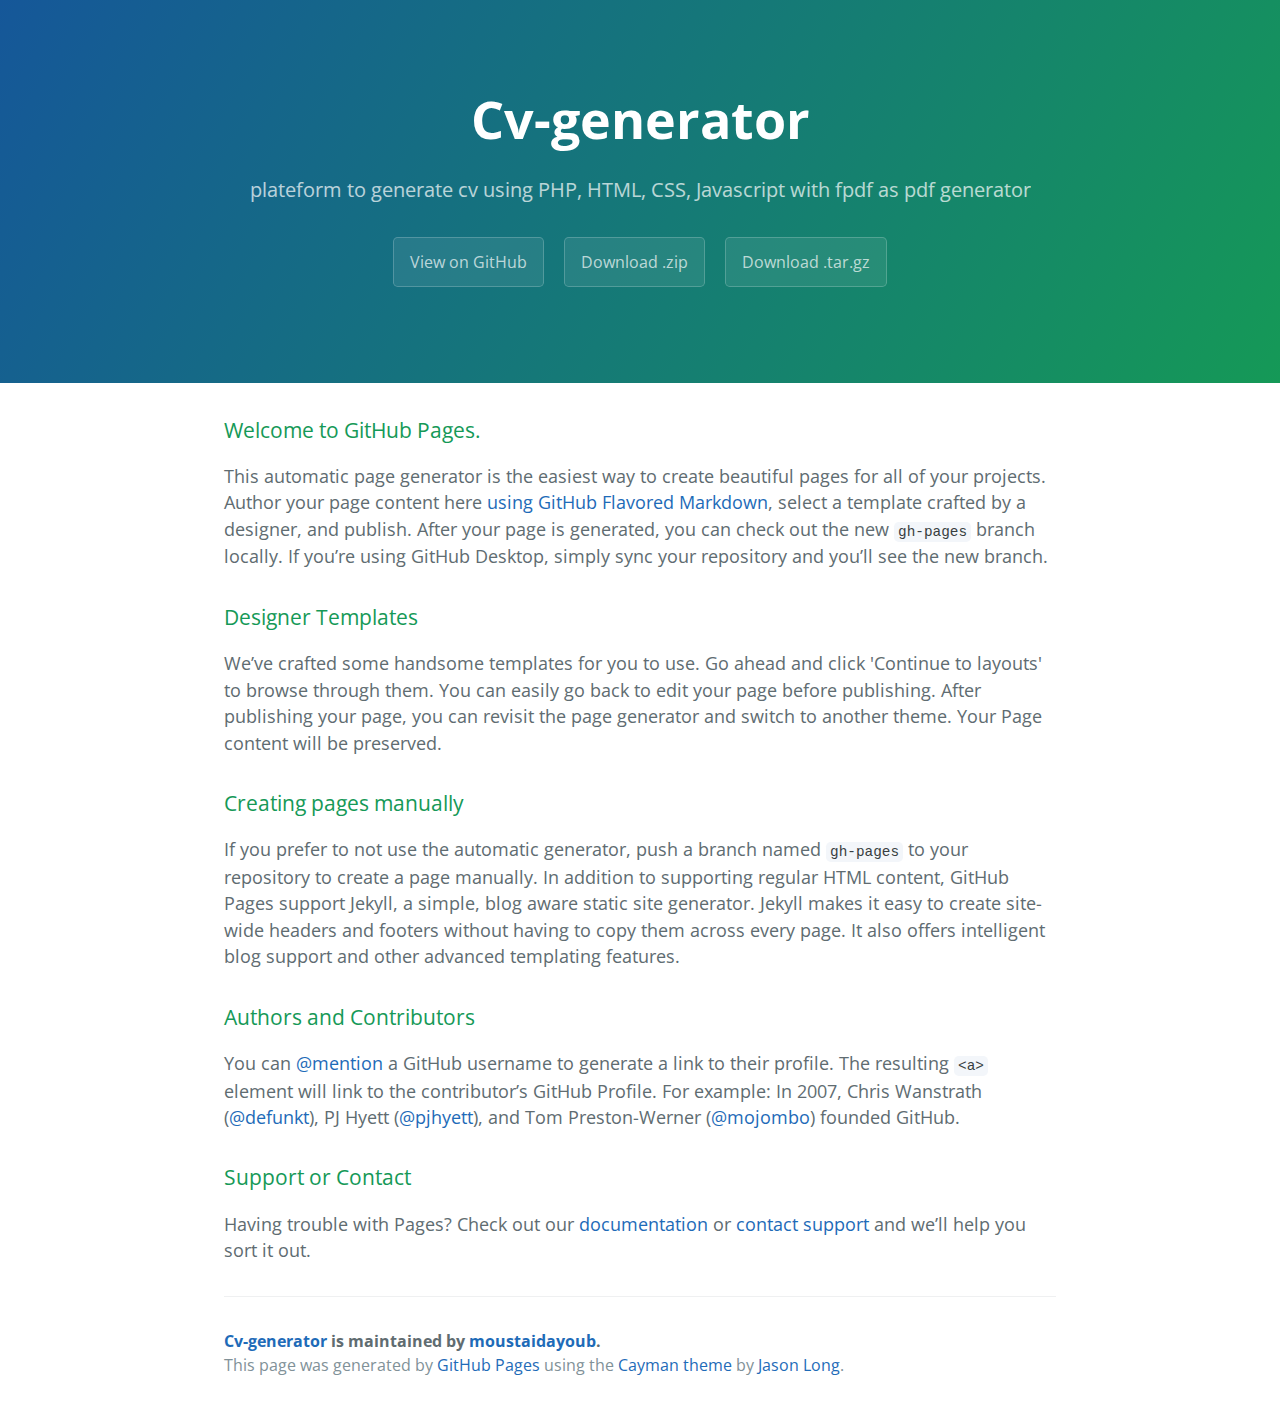
<file: index.html>
<!DOCTYPE html>
<html lang="en-us">
  <head>
    <meta charset="UTF-8">
    <title>Cv-generator by moustaidayoub</title>
    <meta name="viewport" content="width=device-width, initial-scale=1">
    <link rel="stylesheet" type="text/css" href="stylesheets/normalize.css" media="screen">
    <link href='https://fonts.googleapis.com/css?family=Open+Sans:400,700' rel='stylesheet' type='text/css'>
    <link rel="stylesheet" type="text/css" href="stylesheets/stylesheet.css" media="screen">
    <link rel="stylesheet" type="text/css" href="stylesheets/github-light.css" media="screen">
  </head>
  <body>
    <section class="page-header">
      <h1 class="project-name">Cv-generator</h1>
      <h2 class="project-tagline">plateform to generate cv using PHP, HTML, CSS, Javascript with fpdf as pdf generator</h2>
      <a href="https://github.com/moustaidayoub/cv-generator" class="btn">View on GitHub</a>
      <a href="https://github.com/moustaidayoub/cv-generator/zipball/master" class="btn">Download .zip</a>
      <a href="https://github.com/moustaidayoub/cv-generator/tarball/master" class="btn">Download .tar.gz</a>
    </section>

    <section class="main-content">
      <h3>
<a id="welcome-to-github-pages" class="anchor" href="#welcome-to-github-pages" aria-hidden="true"><span aria-hidden="true" class="octicon octicon-link"></span></a>Welcome to GitHub Pages.</h3>

<p>This automatic page generator is the easiest way to create beautiful pages for all of your projects. Author your page content here <a href="https://guides.github.com/features/mastering-markdown/">using GitHub Flavored Markdown</a>, select a template crafted by a designer, and publish. After your page is generated, you can check out the new <code>gh-pages</code> branch locally. If you’re using GitHub Desktop, simply sync your repository and you’ll see the new branch.</p>

<h3>
<a id="designer-templates" class="anchor" href="#designer-templates" aria-hidden="true"><span aria-hidden="true" class="octicon octicon-link"></span></a>Designer Templates</h3>

<p>We’ve crafted some handsome templates for you to use. Go ahead and click 'Continue to layouts' to browse through them. You can easily go back to edit your page before publishing. After publishing your page, you can revisit the page generator and switch to another theme. Your Page content will be preserved.</p>

<h3>
<a id="creating-pages-manually" class="anchor" href="#creating-pages-manually" aria-hidden="true"><span aria-hidden="true" class="octicon octicon-link"></span></a>Creating pages manually</h3>

<p>If you prefer to not use the automatic generator, push a branch named <code>gh-pages</code> to your repository to create a page manually. In addition to supporting regular HTML content, GitHub Pages support Jekyll, a simple, blog aware static site generator. Jekyll makes it easy to create site-wide headers and footers without having to copy them across every page. It also offers intelligent blog support and other advanced templating features.</p>

<h3>
<a id="authors-and-contributors" class="anchor" href="#authors-and-contributors" aria-hidden="true"><span aria-hidden="true" class="octicon octicon-link"></span></a>Authors and Contributors</h3>

<p>You can <a href="https://help.github.com/articles/basic-writing-and-formatting-syntax/#mentioning-users-and-teams" class="user-mention">@mention</a> a GitHub username to generate a link to their profile. The resulting <code>&lt;a&gt;</code> element will link to the contributor’s GitHub Profile. For example: In 2007, Chris Wanstrath (<a href="https://github.com/defunkt" class="user-mention">@defunkt</a>), PJ Hyett (<a href="https://github.com/pjhyett" class="user-mention">@pjhyett</a>), and Tom Preston-Werner (<a href="https://github.com/mojombo" class="user-mention">@mojombo</a>) founded GitHub.</p>

<h3>
<a id="support-or-contact" class="anchor" href="#support-or-contact" aria-hidden="true"><span aria-hidden="true" class="octicon octicon-link"></span></a>Support or Contact</h3>

<p>Having trouble with Pages? Check out our <a href="https://help.github.com/pages">documentation</a> or <a href="https://github.com/contact">contact support</a> and we’ll help you sort it out.</p>

      <footer class="site-footer">
        <span class="site-footer-owner"><a href="https://github.com/moustaidayoub/cv-generator">Cv-generator</a> is maintained by <a href="https://github.com/moustaidayoub">moustaidayoub</a>.</span>

        <span class="site-footer-credits">This page was generated by <a href="https://pages.github.com">GitHub Pages</a> using the <a href="https://github.com/jasonlong/cayman-theme">Cayman theme</a> by <a href="https://twitter.com/jasonlong">Jason Long</a>.</span>
      </footer>

    </section>

  
  </body>
</html>
</file>
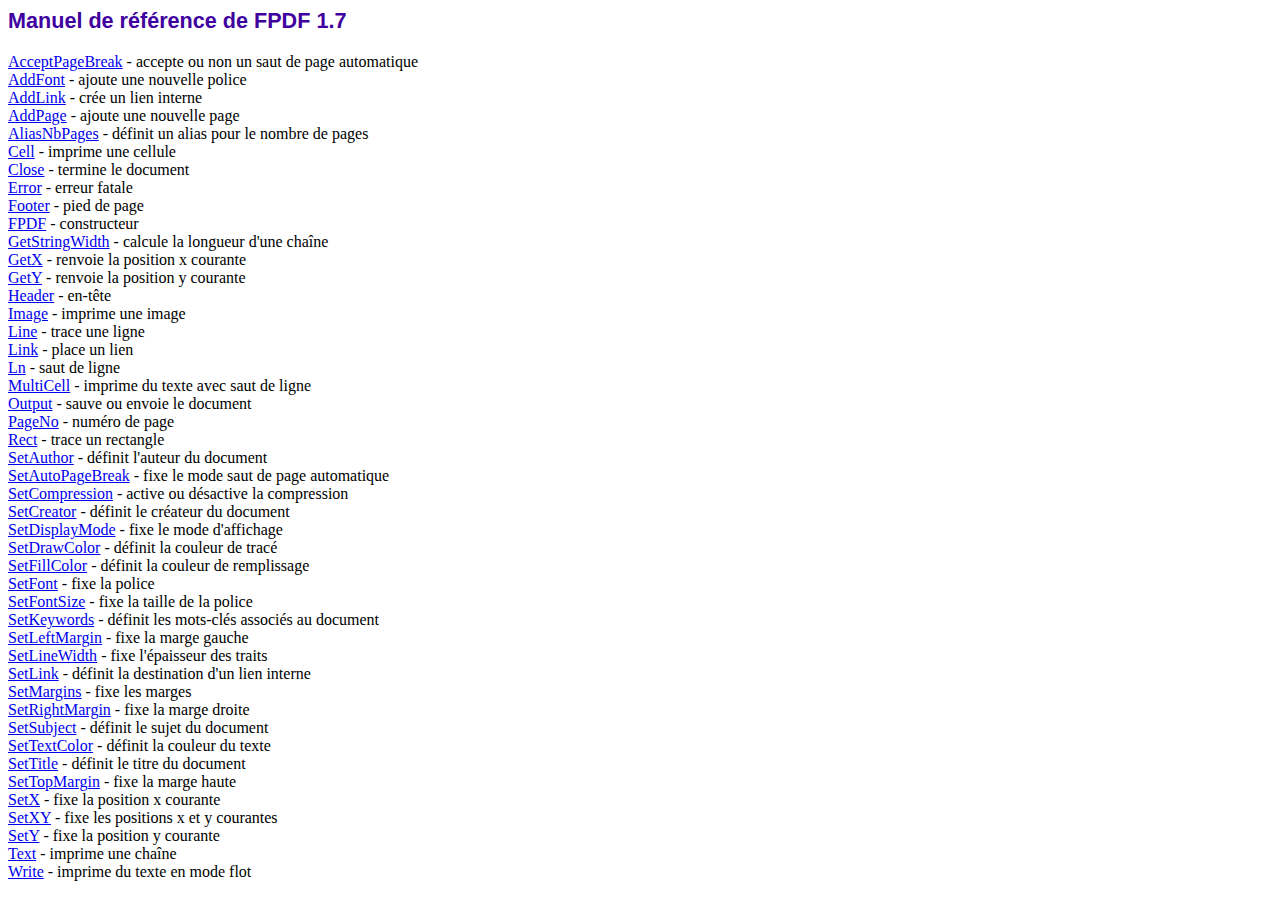
<file: doc/index.htm>
<!DOCTYPE html PUBLIC "-//W3C//DTD HTML 4.01 Transitional//EN">
<html>
<head>
<meta http-equiv="Content-Type" content="text/html; charset=ISO-8859-1">
<title>Manuel de r�f�rence de FPDF 1.7</title>
<link type="text/css" rel="stylesheet" href="../fpdf.css">
</head>
<body>
<h1>Manuel de r�f�rence de FPDF 1.7</h1>
<a href="acceptpagebreak.htm">AcceptPageBreak</a> - accepte ou non un saut de page automatique<br>
<a href="addfont.htm">AddFont</a> - ajoute une nouvelle police<br>
<a href="addlink.htm">AddLink</a> - cr�e un lien interne<br>
<a href="addpage.htm">AddPage</a> - ajoute une nouvelle page<br>
<a href="aliasnbpages.htm">AliasNbPages</a> - d�finit un alias pour le nombre de pages<br>
<a href="cell.htm">Cell</a> - imprime une cellule<br>
<a href="close.htm">Close</a> - termine le document<br>
<a href="error.htm">Error</a> - erreur fatale<br>
<a href="footer.htm">Footer</a> - pied de page<br>
<a href="fpdf.htm">FPDF</a> - constructeur<br>
<a href="getstringwidth.htm">GetStringWidth</a> - calcule la longueur d'une cha�ne<br>
<a href="getx.htm">GetX</a> - renvoie la position x courante<br>
<a href="gety.htm">GetY</a> - renvoie la position y courante<br>
<a href="header.htm">Header</a> - en-t�te<br>
<a href="image.htm">Image</a> - imprime une image<br>
<a href="line.htm">Line</a> - trace une ligne<br>
<a href="link.htm">Link</a> - place un lien<br>
<a href="ln.htm">Ln</a> - saut de ligne<br>
<a href="multicell.htm">MultiCell</a> - imprime du texte avec saut de ligne<br>
<a href="output.htm">Output</a> - sauve ou envoie le document<br>
<a href="pageno.htm">PageNo</a> - num�ro de page<br>
<a href="rect.htm">Rect</a> - trace un rectangle<br>
<a href="setauthor.htm">SetAuthor</a> - d�finit l'auteur du document<br>
<a href="setautopagebreak.htm">SetAutoPageBreak</a> - fixe le mode saut de page automatique<br>
<a href="setcompression.htm">SetCompression</a> - active ou d�sactive la compression<br>
<a href="setcreator.htm">SetCreator</a> - d�finit le cr�ateur du document<br>
<a href="setdisplaymode.htm">SetDisplayMode</a> - fixe le mode d'affichage<br>
<a href="setdrawcolor.htm">SetDrawColor</a> - d�finit la couleur de trac�<br>
<a href="setfillcolor.htm">SetFillColor</a> - d�finit la couleur de remplissage<br>
<a href="setfont.htm">SetFont</a> - fixe la police<br>
<a href="setfontsize.htm">SetFontSize</a> - fixe la taille de la police<br>
<a href="setkeywords.htm">SetKeywords</a> - d�finit les mots-cl�s associ�s au document<br>
<a href="setleftmargin.htm">SetLeftMargin</a> - fixe la marge gauche<br>
<a href="setlinewidth.htm">SetLineWidth</a> - fixe l'�paisseur des traits<br>
<a href="setlink.htm">SetLink</a> - d�finit la destination d'un lien interne<br>
<a href="setmargins.htm">SetMargins</a> - fixe les marges<br>
<a href="setrightmargin.htm">SetRightMargin</a> - fixe la marge droite<br>
<a href="setsubject.htm">SetSubject</a> - d�finit le sujet du document<br>
<a href="settextcolor.htm">SetTextColor</a> - d�finit la couleur du texte<br>
<a href="settitle.htm">SetTitle</a> - d�finit le titre du document<br>
<a href="settopmargin.htm">SetTopMargin</a> - fixe la marge haute<br>
<a href="setx.htm">SetX</a> - fixe la position x courante<br>
<a href="setxy.htm">SetXY</a> - fixe les positions x et y courantes<br>
<a href="sety.htm">SetY</a> - fixe la position y courante<br>
<a href="text.htm">Text</a> - imprime une cha�ne<br>
<a href="write.htm">Write</a> - imprime du texte en mode flot<br>
</body>
</html>
</file>
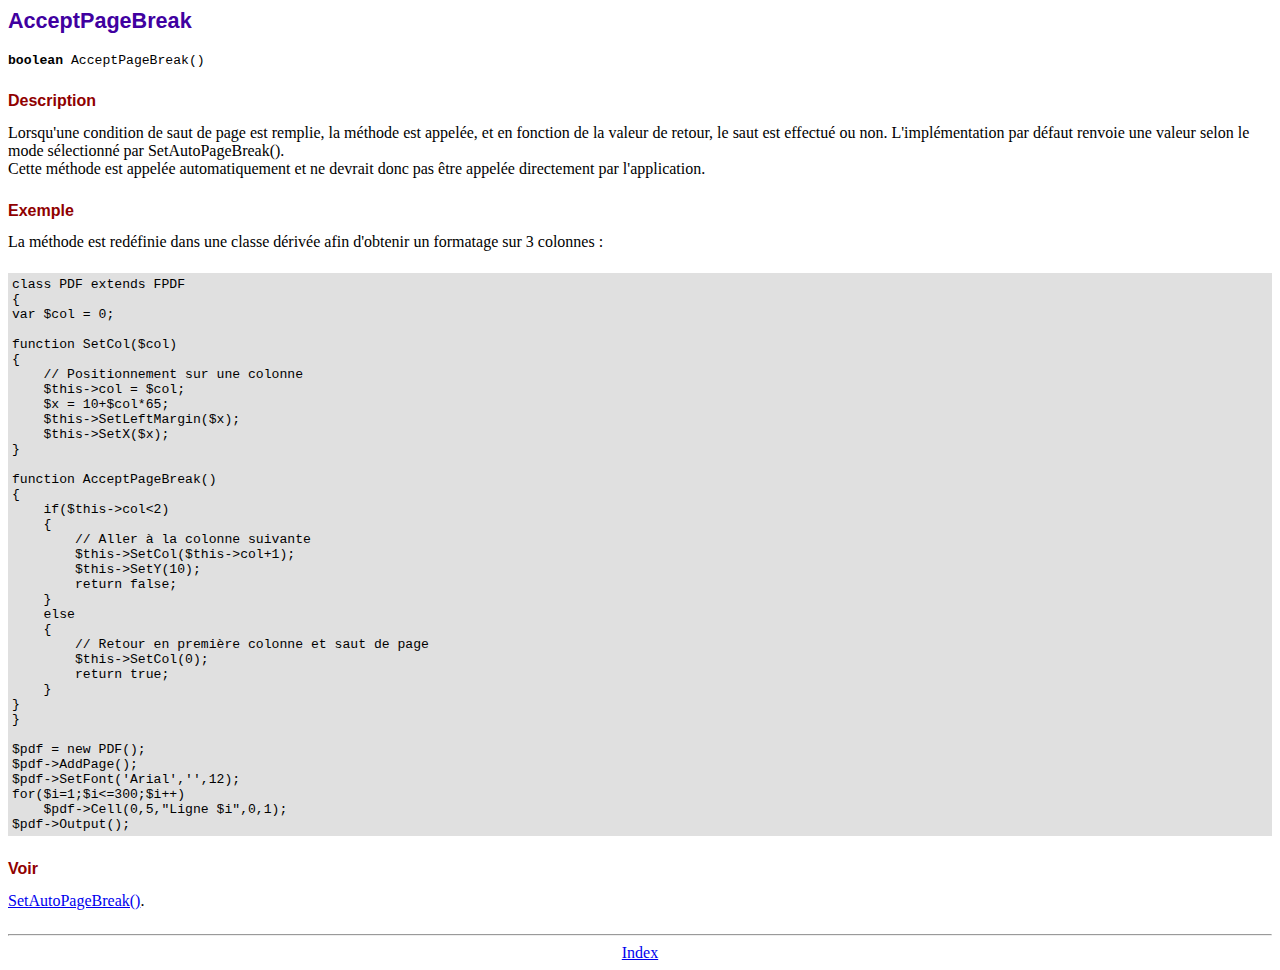
<file: doc/acceptpagebreak.htm>
<!DOCTYPE html PUBLIC "-//W3C//DTD HTML 4.01 Transitional//EN">
<html>
<head>
<meta http-equiv="Content-Type" content="text/html; charset=ISO-8859-1">
<title>AcceptPageBreak</title>
<link type="text/css" rel="stylesheet" href="../fpdf.css">
</head>
<body>
<h1>AcceptPageBreak</h1>
<code><b>boolean</b> AcceptPageBreak()</code>
<h2>Description</h2>
Lorsqu'une condition de saut de page est remplie, la m�thode est appel�e, et en fonction de la
valeur de retour, le saut est effectu� ou non. L'impl�mentation par d�faut renvoie une valeur
selon le mode s�lectionn� par SetAutoPageBreak().
<br>
Cette m�thode est appel�e automatiquement et ne devrait donc pas �tre appel�e directement par
l'application.
<h2>Exemple</h2>
La m�thode est red�finie dans une classe d�riv�e afin d'obtenir un formatage sur 3 colonnes :
<div class="doc-source">
<pre><code>class PDF extends FPDF
{
var $col = 0;

function SetCol($col)
{
    // Positionnement sur une colonne
    $this-&gt;col = $col;
    $x = 10+$col*65;
    $this-&gt;SetLeftMargin($x);
    $this-&gt;SetX($x);
}

function AcceptPageBreak()
{
    if($this-&gt;col&lt;2)
    {
        // Aller � la colonne suivante
        $this-&gt;SetCol($this-&gt;col+1);
        $this-&gt;SetY(10);
        return false;
    }
    else
    {
        // Retour en premi�re colonne et saut de page
        $this-&gt;SetCol(0);
        return true;
    }
}
}

$pdf = new PDF();
$pdf-&gt;AddPage();
$pdf-&gt;SetFont('Arial','',12);
for($i=1;$i&lt;=300;$i++)
    $pdf-&gt;Cell(0,5,&quot;Ligne $i&quot;,0,1);
$pdf-&gt;Output();</code></pre>
</div>
<h2>Voir</h2>
<a href="setautopagebreak.htm">SetAutoPageBreak()</a>.
<hr style="margin-top:1.5em">
<div style="text-align:center"><a href="index.htm">Index</a></div>
</body>
</html>
</file>
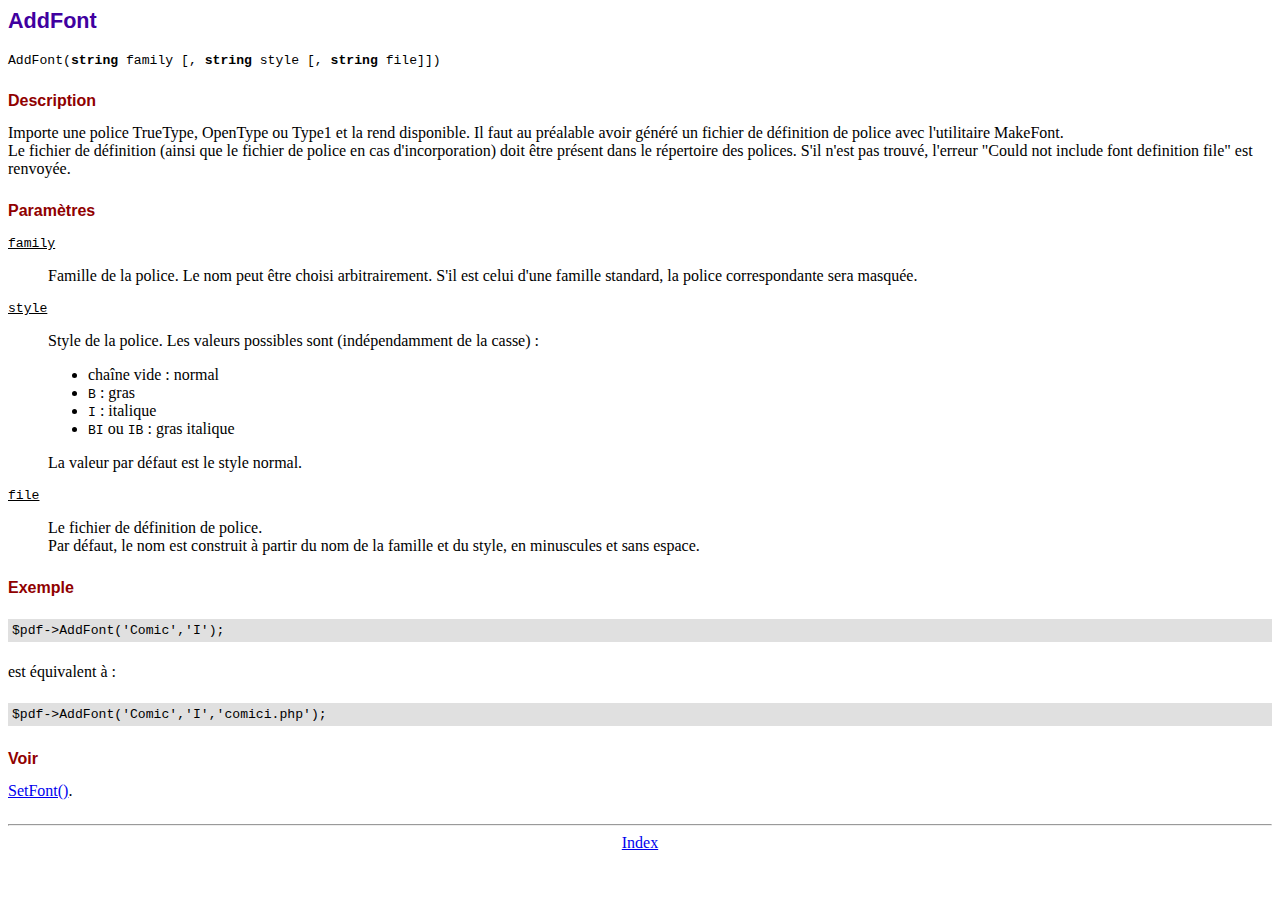
<file: doc/addfont.htm>
<!DOCTYPE html PUBLIC "-//W3C//DTD HTML 4.01 Transitional//EN">
<html>
<head>
<meta http-equiv="Content-Type" content="text/html; charset=ISO-8859-1">
<title>AddFont</title>
<link type="text/css" rel="stylesheet" href="../fpdf.css">
</head>
<body>
<h1>AddFont</h1>
<code>AddFont(<b>string</b> family [, <b>string</b> style [, <b>string</b> file]])</code>
<h2>Description</h2>
Importe une police TrueType, OpenType ou Type1 et la rend disponible. Il faut au pr�alable avoir g�n�r�
un fichier de d�finition de police avec l'utilitaire MakeFont.
<br>
Le fichier de d�finition (ainsi que le fichier de police en cas d'incorporation) doit �tre pr�sent
dans le r�pertoire des polices. S'il n'est pas trouv�, l'erreur "Could not include font definition file"
est renvoy�e.
<h2>Param�tres</h2>
<dl class="param">
<dt><code>family</code></dt>
<dd>
Famille de la police. Le nom peut �tre choisi arbitrairement. S'il est celui d'une famille
standard, la police correspondante sera masqu�e.
</dd>
<dt><code>style</code></dt>
<dd>
Style de la police. Les valeurs possibles sont (ind�pendamment de la casse) :
<ul>
<li>cha�ne vide : normal</li>
<li><code>B</code> : gras</li>
<li><code>I</code> : italique</li>
<li><code>BI</code> ou <code>IB</code> : gras italique</li>
</ul>
La valeur par d�faut est le style normal.
</dd>
<dt><code>file</code></dt>
<dd>
Le fichier de d�finition de police.
<br>
Par d�faut, le nom est construit � partir du nom de la famille et du style, en minuscules et
sans espace.
</dd>
</dl>
<h2>Exemple</h2>
<div class="doc-source">
<pre><code>$pdf-&gt;AddFont('Comic','I');</code></pre>
</div>
est �quivalent � :
<div class="doc-source">
<pre><code>$pdf-&gt;AddFont('Comic','I','comici.php');</code></pre>
</div>
<h2>Voir</h2>
<a href="setfont.htm">SetFont()</a>.
<hr style="margin-top:1.5em">
<div style="text-align:center"><a href="index.htm">Index</a></div>
</body>
</html>
</file>
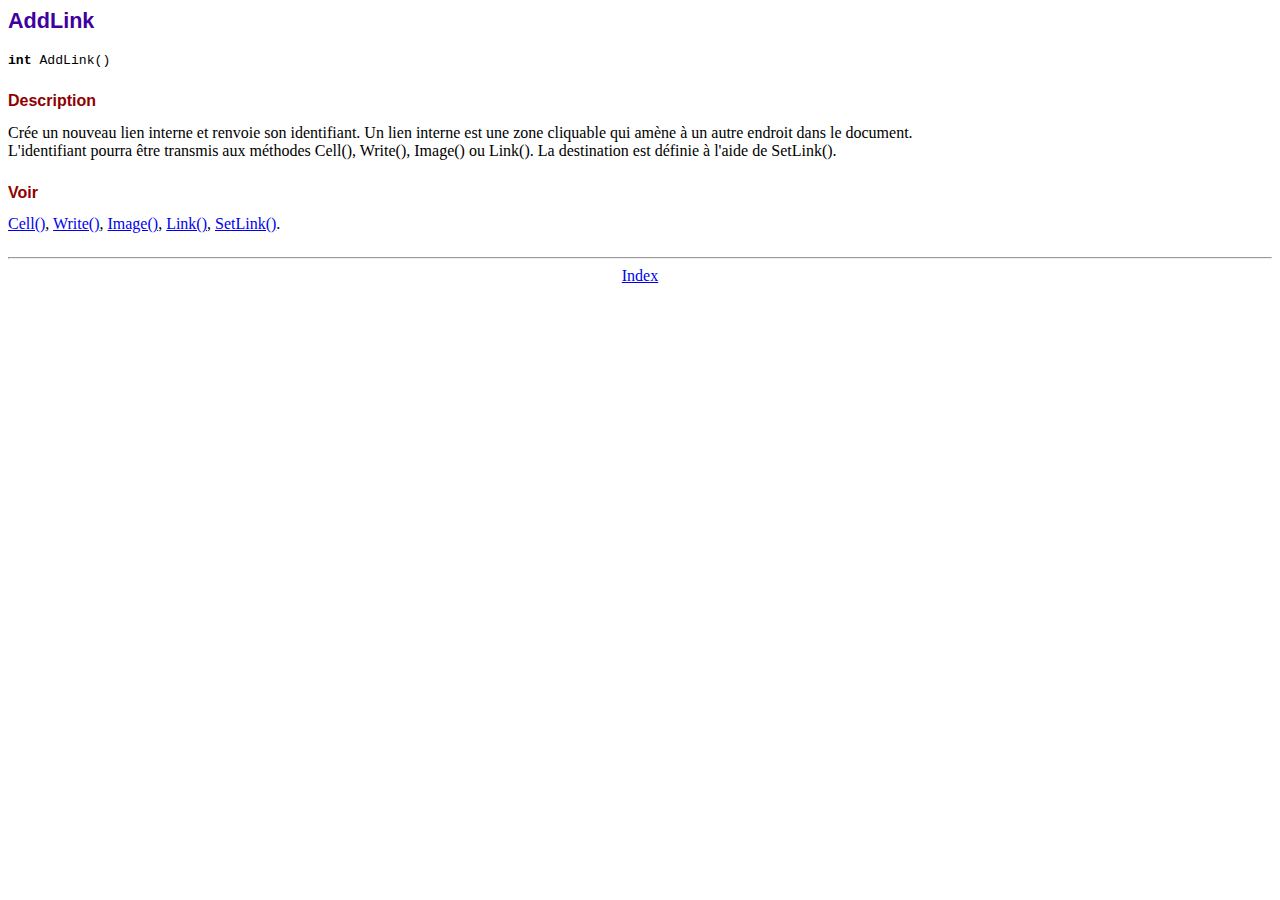
<file: doc/addlink.htm>
<!DOCTYPE html PUBLIC "-//W3C//DTD HTML 4.01 Transitional//EN">
<html>
<head>
<meta http-equiv="Content-Type" content="text/html; charset=ISO-8859-1">
<title>AddLink</title>
<link type="text/css" rel="stylesheet" href="../fpdf.css">
</head>
<body>
<h1>AddLink</h1>
<code><b>int</b> AddLink()</code>
<h2>Description</h2>
Cr�e un nouveau lien interne et renvoie son identifiant. Un lien interne est une zone
cliquable qui am�ne � un autre endroit dans le document.
<br>
L'identifiant pourra �tre transmis aux m�thodes Cell(), Write(), Image() ou Link(). La
destination est d�finie � l'aide de SetLink().
<h2>Voir</h2>
<a href="cell.htm">Cell()</a>,
<a href="write.htm">Write()</a>,
<a href="image.htm">Image()</a>,
<a href="link.htm">Link()</a>,
<a href="setlink.htm">SetLink()</a>.
<hr style="margin-top:1.5em">
<div style="text-align:center"><a href="index.htm">Index</a></div>
</body>
</html>
</file>
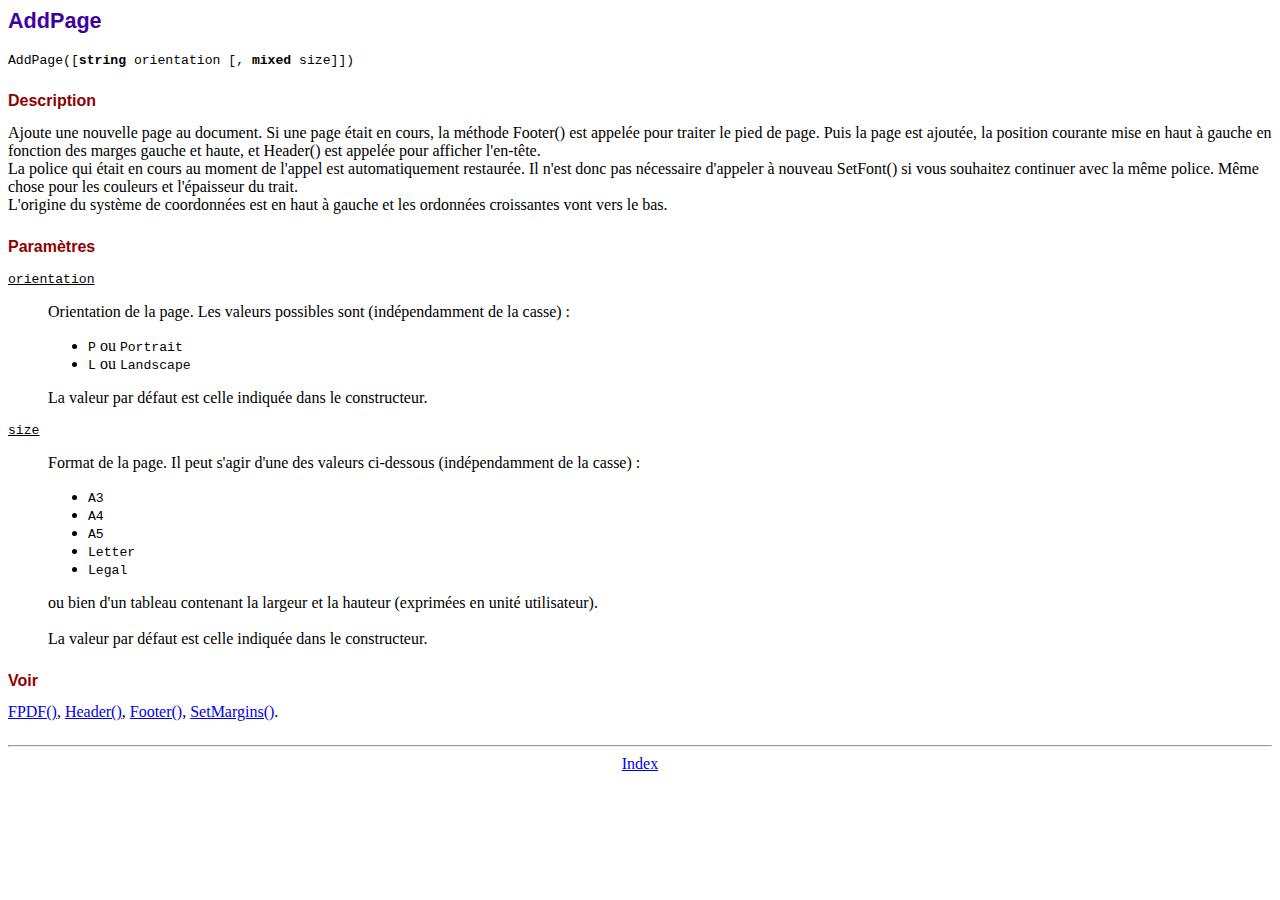
<file: doc/addpage.htm>
<!DOCTYPE html PUBLIC "-//W3C//DTD HTML 4.01 Transitional//EN">
<html>
<head>
<meta http-equiv="Content-Type" content="text/html; charset=ISO-8859-1">
<title>AddPage</title>
<link type="text/css" rel="stylesheet" href="../fpdf.css">
</head>
<body>
<h1>AddPage</h1>
<code>AddPage([<b>string</b> orientation [, <b>mixed</b> size]])</code>
<h2>Description</h2>
Ajoute une nouvelle page au document. Si une page �tait en cours, la m�thode Footer() est
appel�e pour traiter le pied de page. Puis la page est ajout�e, la position courante
mise en haut � gauche en fonction des marges gauche et haute, et Header() est appel�e
pour afficher l'en-t�te.
<br>
La police qui �tait en cours au moment de l'appel est automatiquement restaur�e. Il n'est
donc pas n�cessaire d'appeler � nouveau SetFont() si vous souhaitez continuer avec la m�me
police. M�me chose pour les couleurs et l'�paisseur du trait.
<br>
L'origine du syst�me de coordonn�es est en haut � gauche et les ordonn�es croissantes vont
vers le bas.
<h2>Param�tres</h2>
<dl class="param">
<dt><code>orientation</code></dt>
<dd>
Orientation de la page. Les valeurs possibles sont (ind�pendamment de la casse) :
<ul>
<li><code>P</code> ou <code>Portrait</code></li>
<li><code>L</code> ou <code>Landscape</code></li>
</ul>
La valeur par d�faut est celle indiqu�e dans le constructeur.
</dd>
<dt><code>size</code></dt>
<dd>
Format de la page. Il peut s'agir d'une des valeurs ci-dessous (ind�pendamment de la casse) :
<ul>
<li><code>A3</code></li>
<li><code>A4</code></li>
<li><code>A5</code></li>
<li><code>Letter</code></li>
<li><code>Legal</code></li>
</ul>
ou bien d'un tableau contenant la largeur et la hauteur (exprim�es en unit� utilisateur).<br>
<br>
La valeur par d�faut est celle indiqu�e dans le constructeur.
</dd>
</dl>
<h2>Voir</h2>
<a href="fpdf.htm">FPDF()</a>,
<a href="header.htm">Header()</a>,
<a href="footer.htm">Footer()</a>,
<a href="setmargins.htm">SetMargins()</a>.
<hr style="margin-top:1.5em">
<div style="text-align:center"><a href="index.htm">Index</a></div>
</body>
</html>
</file>
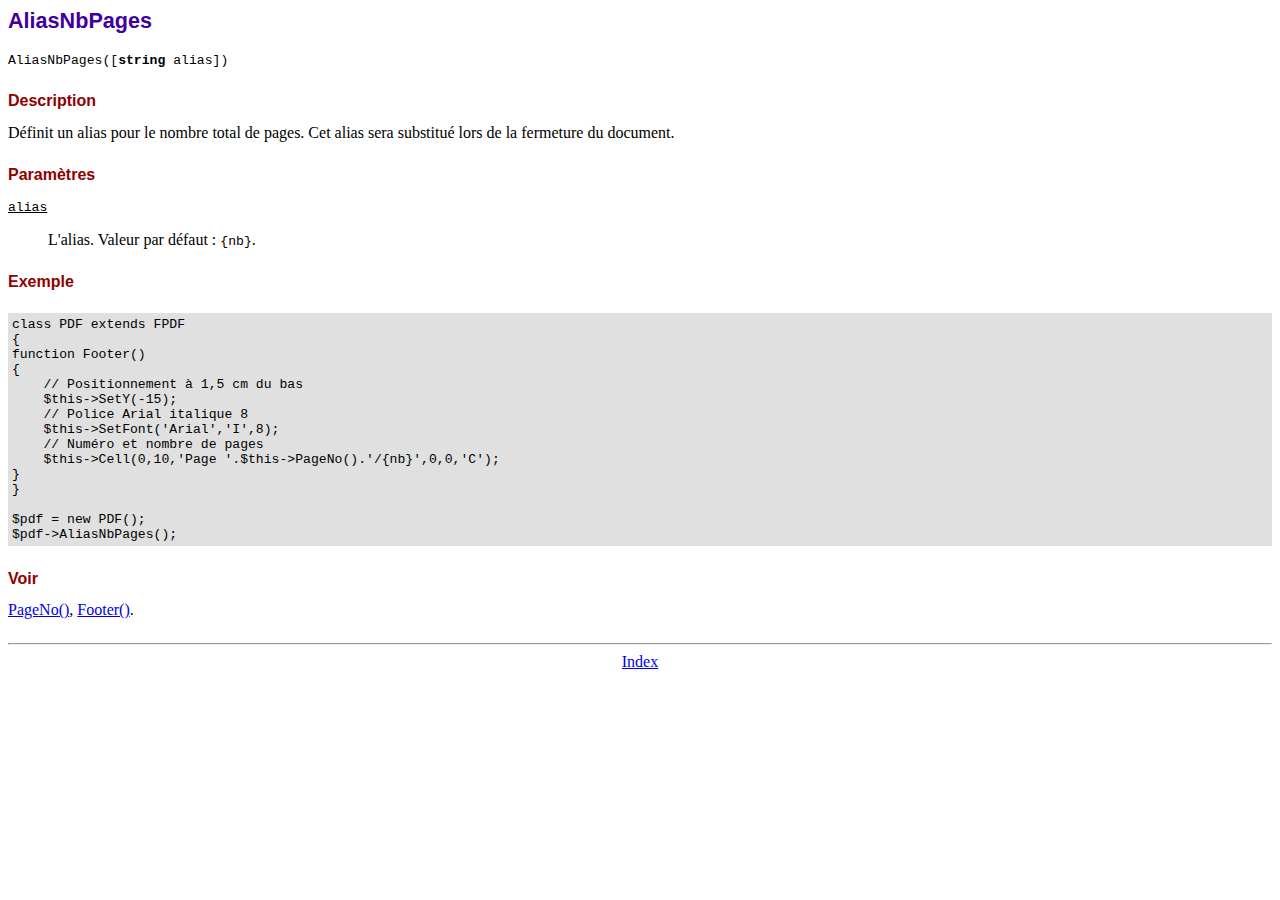
<file: doc/aliasnbpages.htm>
<!DOCTYPE html PUBLIC "-//W3C//DTD HTML 4.01 Transitional//EN">
<html>
<head>
<meta http-equiv="Content-Type" content="text/html; charset=ISO-8859-1">
<title>AliasNbPages</title>
<link type="text/css" rel="stylesheet" href="../fpdf.css">
</head>
<body>
<h1>AliasNbPages</h1>
<code>AliasNbPages([<b>string</b> alias])</code>
<h2>Description</h2>
D�finit un alias pour le nombre total de pages. Cet alias sera substitu� lors de la fermeture
du document.
<h2>Param�tres</h2>
<dl class="param">
<dt><code>alias</code></dt>
<dd>
L'alias. Valeur par d�faut : <code>{nb}</code>.
</dd>
</dl>
<h2>Exemple</h2>
<div class="doc-source">
<pre><code>class PDF extends FPDF
{
function Footer()
{
    // Positionnement � 1,5 cm du bas
    $this-&gt;SetY(-15);
    // Police Arial italique 8
    $this-&gt;SetFont('Arial','I',8);
    // Num�ro et nombre de pages
    $this-&gt;Cell(0,10,'Page '.$this-&gt;PageNo().'/{nb}',0,0,'C');
}
}

$pdf = new PDF();
$pdf-&gt;AliasNbPages();</code></pre>
</div>
<h2>Voir</h2>
<a href="pageno.htm">PageNo()</a>,
<a href="footer.htm">Footer()</a>.
<hr style="margin-top:1.5em">
<div style="text-align:center"><a href="index.htm">Index</a></div>
</body>
</html>
</file>
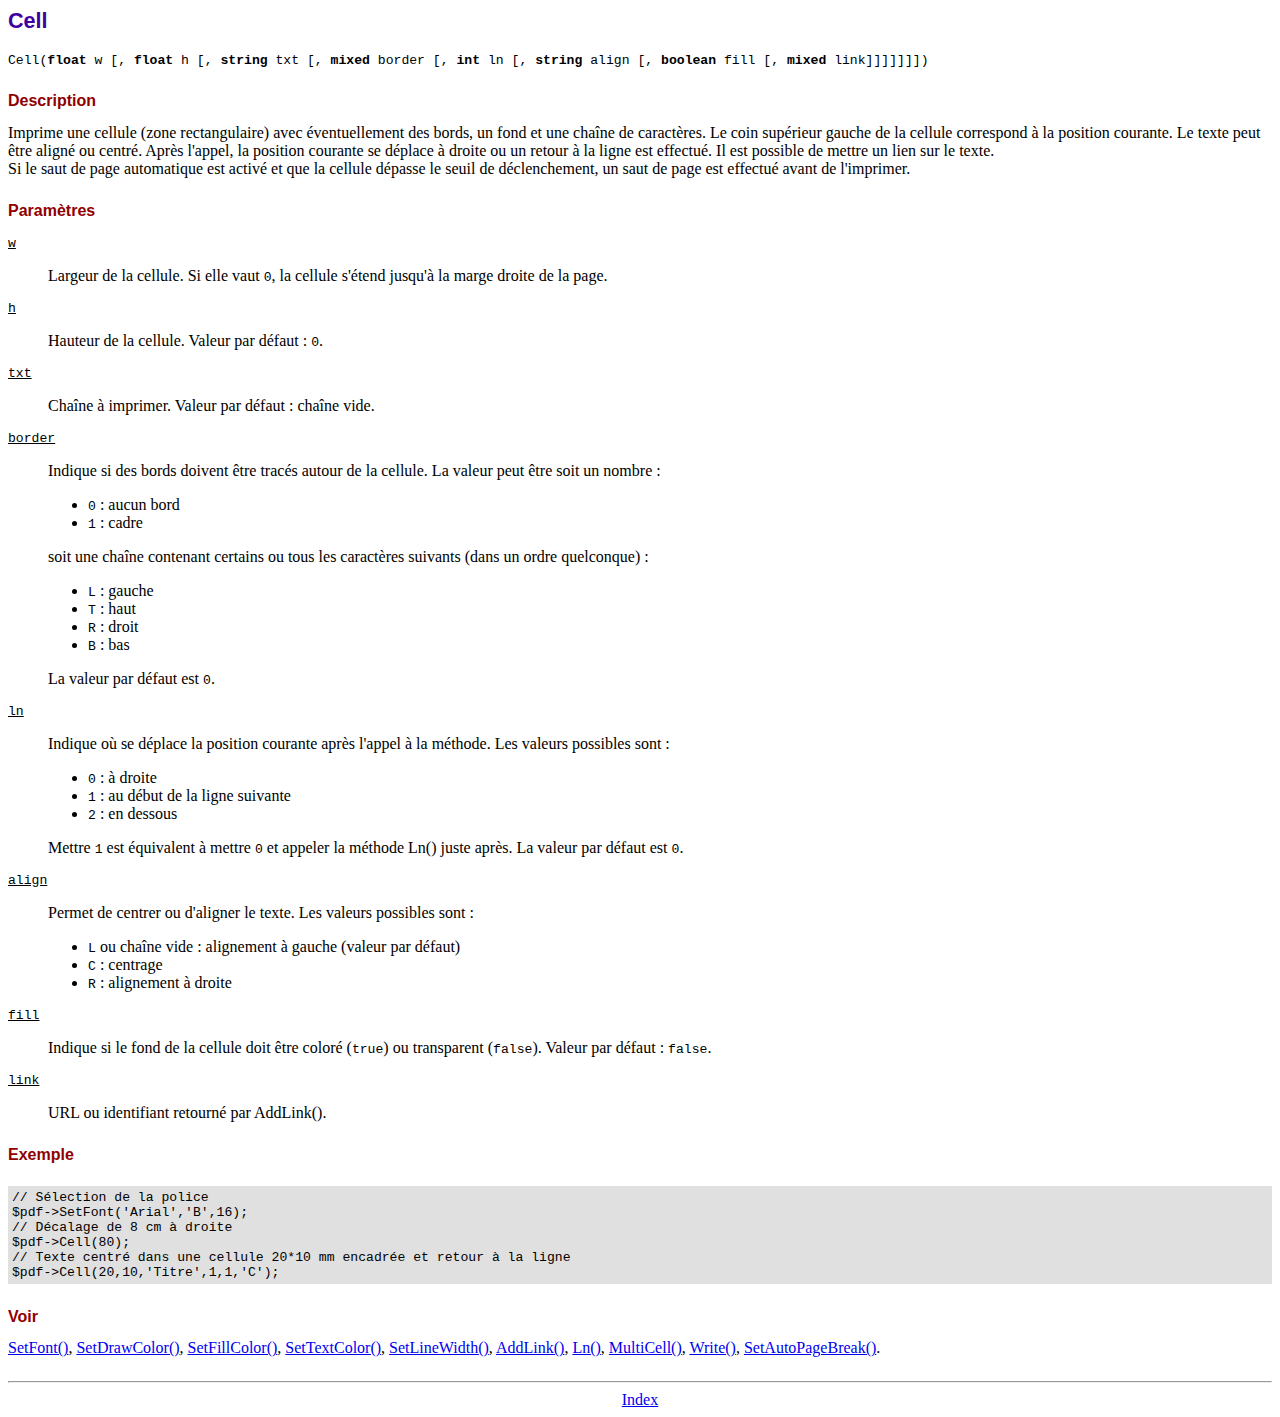
<file: doc/cell.htm>
<!DOCTYPE html PUBLIC "-//W3C//DTD HTML 4.01 Transitional//EN">
<html>
<head>
<meta http-equiv="Content-Type" content="text/html; charset=ISO-8859-1">
<title>Cell</title>
<link type="text/css" rel="stylesheet" href="../fpdf.css">
</head>
<body>
<h1>Cell</h1>
<code>Cell(<b>float</b> w [, <b>float</b> h [, <b>string</b> txt [, <b>mixed</b> border [, <b>int</b> ln [, <b>string</b> align [, <b>boolean</b> fill [, <b>mixed</b> link]]]]]]])</code>
<h2>Description</h2>
Imprime une cellule (zone rectangulaire) avec �ventuellement des bords, un fond et une cha�ne
de caract�res. Le coin sup�rieur gauche de la cellule correspond � la position courante. Le
texte peut �tre align� ou centr�. Apr�s l'appel, la position courante se d�place � droite
ou un retour � la ligne est effectu�. Il est possible de mettre un lien sur le texte.
<br>
Si le saut de page automatique est activ� et que la cellule d�passe le seuil de d�clenchement,
un saut de page est effectu� avant de l'imprimer.
<h2>Param�tres</h2>
<dl class="param">
<dt><code>w</code></dt>
<dd>
Largeur de la cellule. Si elle vaut <code>0</code>, la cellule s'�tend jusqu'� la marge droite de
la page.
</dd>
<dt><code>h</code></dt>
<dd>
Hauteur de la cellule.
Valeur par d�faut : <code>0</code>.
</dd>
<dt><code>txt</code></dt>
<dd>
Cha�ne � imprimer.
Valeur par d�faut : cha�ne vide.
</dd>
<dt><code>border</code></dt>
<dd>
Indique si des bords doivent �tre trac�s autour de la cellule. La valeur peut �tre soit un
nombre :
<ul>
<li><code>0</code> : aucun bord</li>
<li><code>1</code> : cadre</li>
</ul>
soit une cha�ne contenant certains ou tous les caract�res suivants (dans un ordre quelconque) :
<ul>
<li><code>L</code> : gauche</li>
<li><code>T</code> : haut</li>
<li><code>R</code> : droit</li>
<li><code>B</code> : bas</li>
</ul>
La valeur par d�faut est <code>0</code>.
</dd>
<dt><code>ln</code></dt>
<dd>
Indique o� se d�place la position courante apr�s l'appel � la m�thode. Les valeurs possibles
sont :
<ul>
<li><code>0</code> : � droite</li>
<li><code>1</code> : au d�but de la ligne suivante</li>
<li><code>2</code> : en dessous</li>
</ul>
Mettre <code>1</code> est �quivalent � mettre <code>0</code> et appeler la m�thode Ln() juste apr�s.
La valeur par d�faut est <code>0</code>.
</dd>
<dt><code>align</code></dt>
<dd>
Permet de centrer ou d'aligner le texte. Les valeurs possibles sont :
<ul>
<li><code>L</code> ou cha�ne vide : alignement � gauche (valeur par d�faut)</li>
<li><code>C</code> : centrage</li>
<li><code>R</code> : alignement � droite</li>
</ul>
</dd>
<dt><code>fill</code></dt>
<dd>
Indique si le fond de la cellule doit �tre color� (<code>true</code>) ou transparent (<code>false</code>).
Valeur par d�faut : <code>false</code>.
</dd>
<dt><code>link</code></dt>
<dd>
URL ou identifiant retourn� par AddLink().
</dd>
</dl>
<h2>Exemple</h2>
<div class="doc-source">
<pre><code>// S�lection de la police
$pdf-&gt;SetFont('Arial','B',16);
// D�calage de 8 cm � droite
$pdf-&gt;Cell(80);
// Texte centr� dans une cellule 20*10 mm encadr�e et retour � la ligne
$pdf-&gt;Cell(20,10,'Titre',1,1,'C');</code></pre>
</div>
<h2>Voir</h2>
<a href="setfont.htm">SetFont()</a>,
<a href="setdrawcolor.htm">SetDrawColor()</a>,
<a href="setfillcolor.htm">SetFillColor()</a>,
<a href="settextcolor.htm">SetTextColor()</a>,
<a href="setlinewidth.htm">SetLineWidth()</a>,
<a href="addlink.htm">AddLink()</a>,
<a href="ln.htm">Ln()</a>,
<a href="multicell.htm">MultiCell()</a>,
<a href="write.htm">Write()</a>,
<a href="setautopagebreak.htm">SetAutoPageBreak()</a>.
<hr style="margin-top:1.5em">
<div style="text-align:center"><a href="index.htm">Index</a></div>
</body>
</html>
</file>
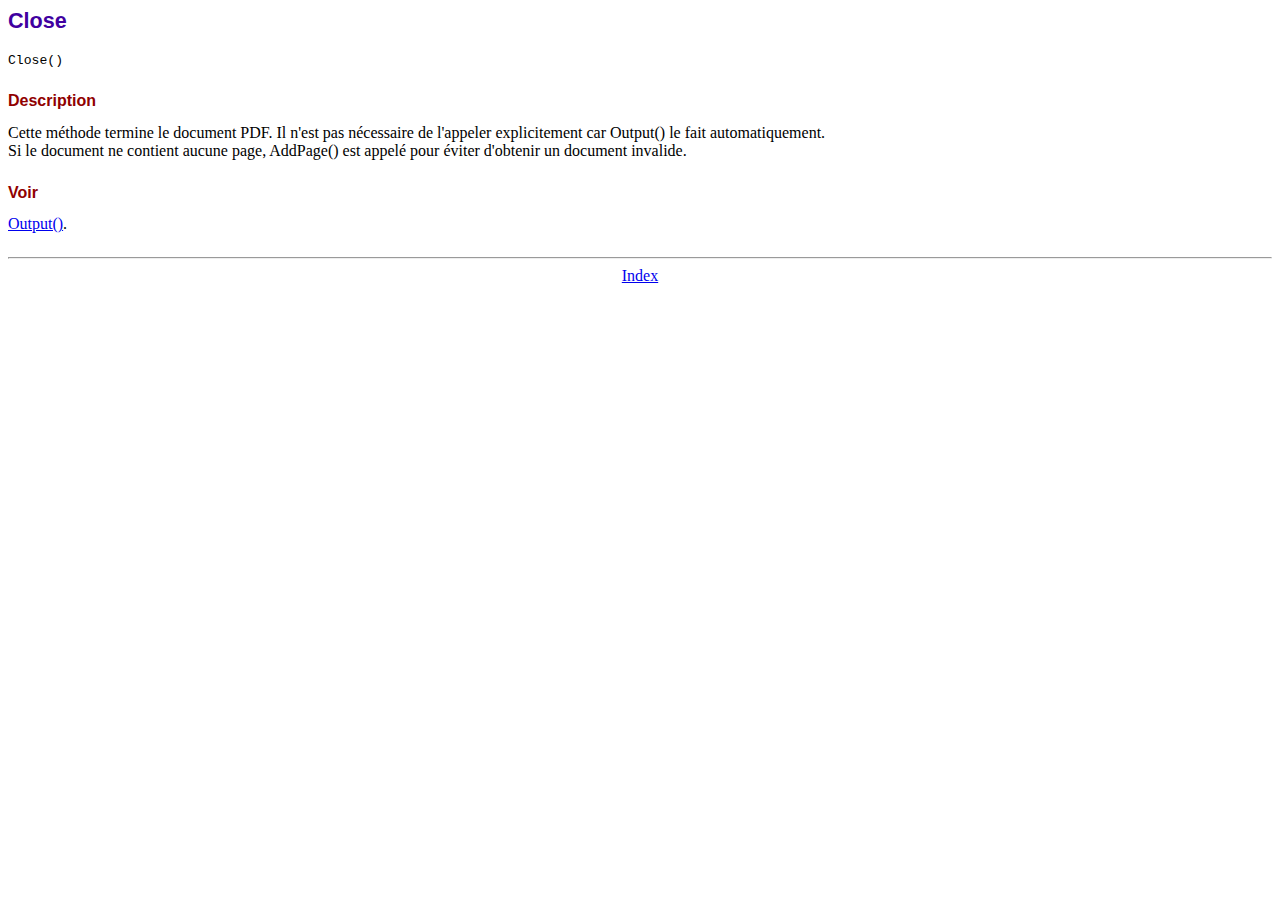
<file: doc/close.htm>
<!DOCTYPE html PUBLIC "-//W3C//DTD HTML 4.01 Transitional//EN">
<html>
<head>
<meta http-equiv="Content-Type" content="text/html; charset=ISO-8859-1">
<title>Close</title>
<link type="text/css" rel="stylesheet" href="../fpdf.css">
</head>
<body>
<h1>Close</h1>
<code>Close()</code>
<h2>Description</h2>
Cette m�thode termine le document PDF. Il n'est pas n�cessaire de l'appeler explicitement
car Output() le fait automatiquement.
<br>
Si le document ne contient aucune page, AddPage() est appel� pour �viter d'obtenir un document
invalide.
<h2>Voir</h2>
<a href="output.htm">Output()</a>.
<hr style="margin-top:1.5em">
<div style="text-align:center"><a href="index.htm">Index</a></div>
</body>
</html>
</file>
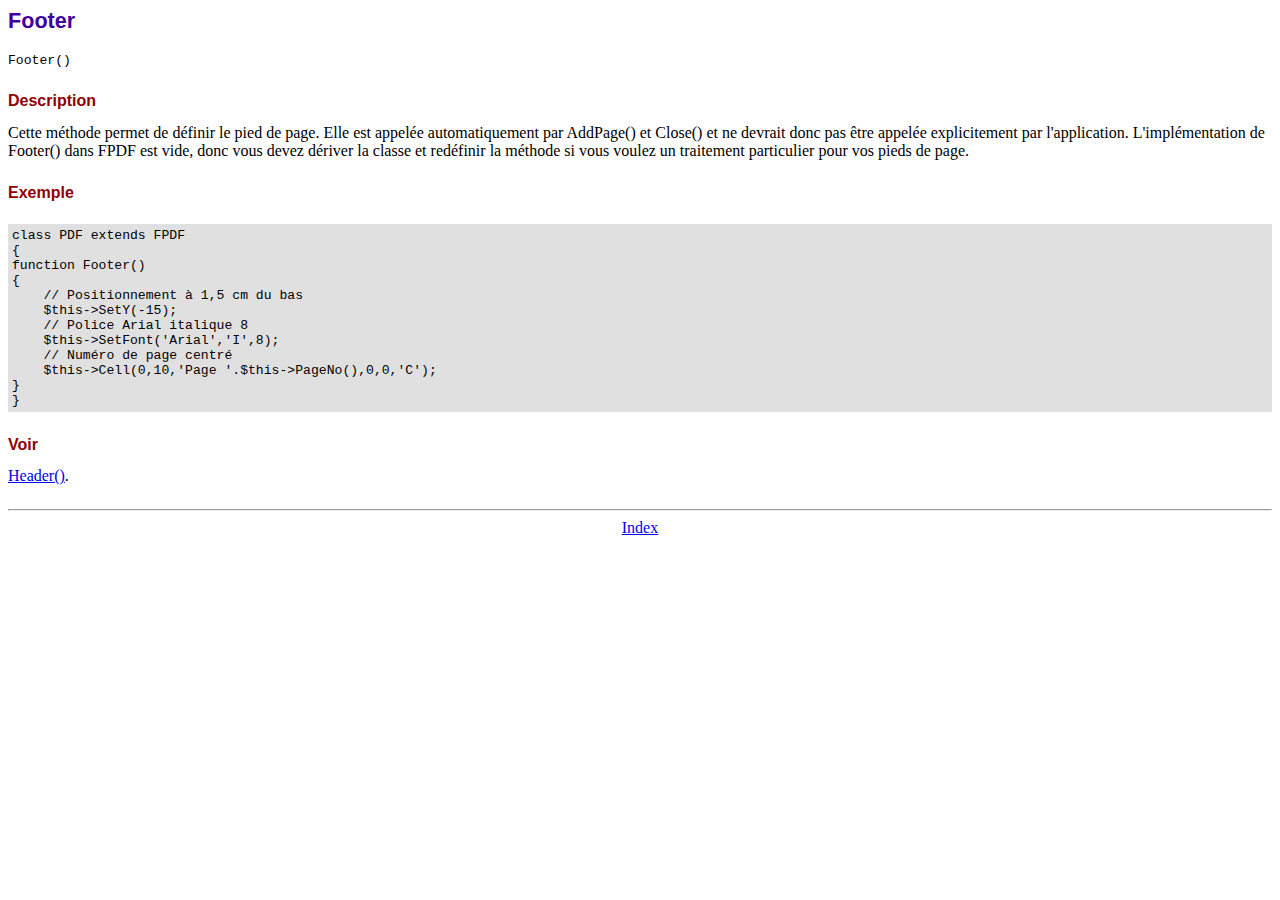
<file: doc/footer.htm>
<!DOCTYPE html PUBLIC "-//W3C//DTD HTML 4.01 Transitional//EN">
<html>
<head>
<meta http-equiv="Content-Type" content="text/html; charset=ISO-8859-1">
<title>Footer</title>
<link type="text/css" rel="stylesheet" href="../fpdf.css">
</head>
<body>
<h1>Footer</h1>
<code>Footer()</code>
<h2>Description</h2>
Cette m�thode permet de d�finir le pied de page. Elle est appel�e automatiquement par
AddPage() et Close() et ne devrait donc pas �tre appel�e explicitement par l'application.
L'impl�mentation de Footer() dans FPDF est vide, donc vous devez d�river la classe et
red�finir la m�thode si vous voulez un traitement particulier pour vos pieds de page.
<h2>Exemple</h2>
<div class="doc-source">
<pre><code>class PDF extends FPDF
{
function Footer()
{
    // Positionnement � 1,5 cm du bas
    $this-&gt;SetY(-15);
    // Police Arial italique 8
    $this-&gt;SetFont('Arial','I',8);
    // Num�ro de page centr�
    $this-&gt;Cell(0,10,'Page '.$this-&gt;PageNo(),0,0,'C');
}
}</code></pre>
</div>
<h2>Voir</h2>
<a href="header.htm">Header()</a>.
<hr style="margin-top:1.5em">
<div style="text-align:center"><a href="index.htm">Index</a></div>
</body>
</html>
</file>
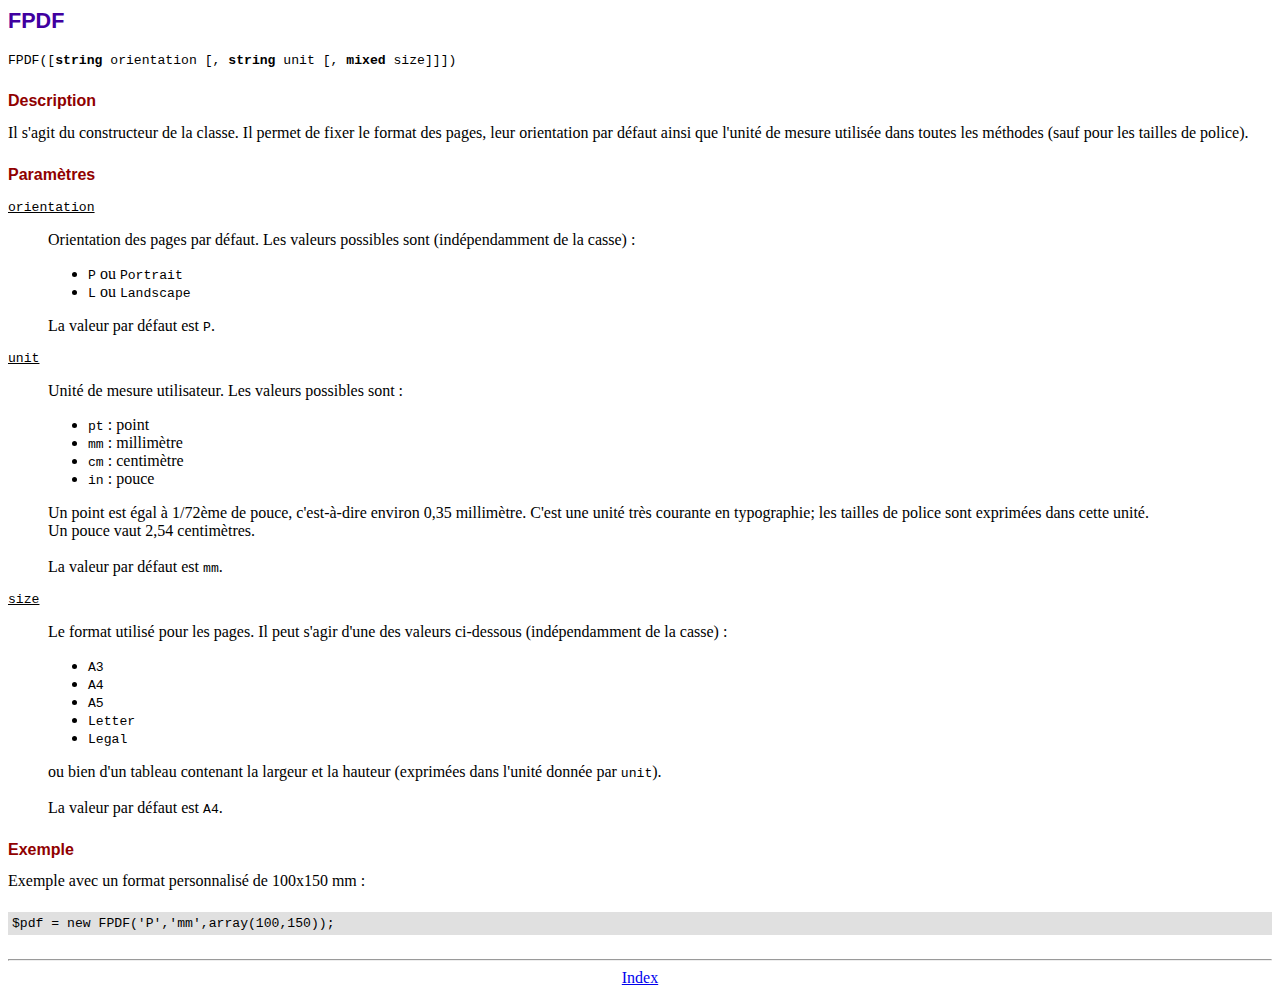
<file: doc/fpdf.htm>
<!DOCTYPE html PUBLIC "-//W3C//DTD HTML 4.01 Transitional//EN">
<html>
<head>
<meta http-equiv="Content-Type" content="text/html; charset=ISO-8859-1">
<title>FPDF</title>
<link type="text/css" rel="stylesheet" href="../fpdf.css">
</head>
<body>
<h1>FPDF</h1>
<code>FPDF([<b>string</b> orientation [, <b>string</b> unit [, <b>mixed</b> size]]])</code>
<h2>Description</h2>
Il s'agit du constructeur de la classe. Il permet de fixer le format des pages, leur
orientation par d�faut ainsi que l'unit� de mesure utilis�e dans toutes les m�thodes (sauf
pour les tailles de police).
<h2>Param�tres</h2>
<dl class="param">
<dt><code>orientation</code></dt>
<dd>
Orientation des pages par d�faut. Les valeurs possibles sont (ind�pendamment de la casse) :
<ul>
<li><code>P</code> ou <code>Portrait</code></li>
<li><code>L</code> ou <code>Landscape</code></li>
</ul>
La valeur par d�faut est <code>P</code>.
</dd>
<dt><code>unit</code></dt>
<dd>
Unit� de mesure utilisateur. Les valeurs possibles sont :
<ul>
<li><code>pt</code> : point</li>
<li><code>mm</code> : millim�tre</li>
<li><code>cm</code> : centim�tre</li>
<li><code>in</code> : pouce</li>
</ul>
Un point est �gal � 1/72�me de pouce, c'est-�-dire environ 0,35 millim�tre. C'est une unit�
tr�s courante en typographie; les tailles de police sont exprim�es dans cette unit�.
<br>
Un pouce vaut 2,54 centim�tres.
<br>
<br>
La valeur par d�faut est <code>mm</code>.
</dd>
<dt><code>size</code></dt>
<dd>
Le format utilis� pour les pages. Il peut s'agir d'une des valeurs ci-dessous (ind�pendamment
de la casse) :
<ul>
<li><code>A3</code></li>
<li><code>A4</code></li>
<li><code>A5</code></li>
<li><code>Letter</code></li>
<li><code>Legal</code></li>
</ul>
ou bien d'un tableau contenant la largeur et la hauteur (exprim�es dans l'unit� donn�e par
<code>unit</code>).<br>
<br>
La valeur par d�faut est <code>A4</code>.
</dd>
</dl>
<h2>Exemple</h2>
Exemple avec un format personnalis� de 100x150 mm :
<div class="doc-source">
<pre><code>$pdf = new FPDF('P','mm',array(100,150));</code></pre>
</div>
<hr style="margin-top:1.5em">
<div style="text-align:center"><a href="index.htm">Index</a></div>
</body>
</html>
</file>
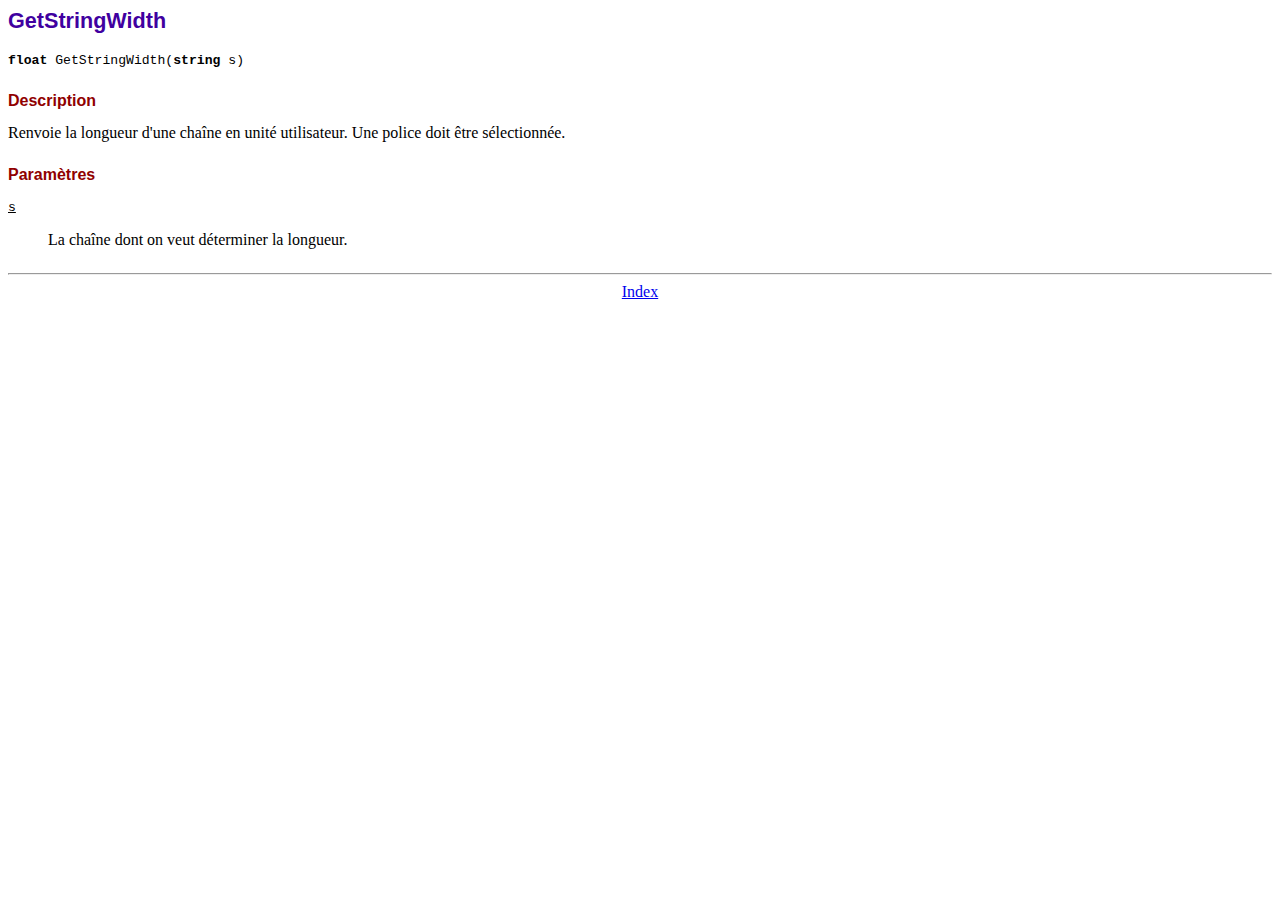
<file: doc/getstringwidth.htm>
<!DOCTYPE html PUBLIC "-//W3C//DTD HTML 4.01 Transitional//EN">
<html>
<head>
<meta http-equiv="Content-Type" content="text/html; charset=ISO-8859-1">
<title>GetStringWidth</title>
<link type="text/css" rel="stylesheet" href="../fpdf.css">
</head>
<body>
<h1>GetStringWidth</h1>
<code><b>float</b> GetStringWidth(<b>string</b> s)</code>
<h2>Description</h2>
Renvoie la longueur d'une cha�ne en unit� utilisateur. Une police doit �tre s�lectionn�e.
<h2>Param�tres</h2>
<dl class="param">
<dt><code>s</code></dt>
<dd>
La cha�ne dont on veut d�terminer la longueur.
</dd>
</dl>
<hr style="margin-top:1.5em">
<div style="text-align:center"><a href="index.htm">Index</a></div>
</body>
</html>
</file>
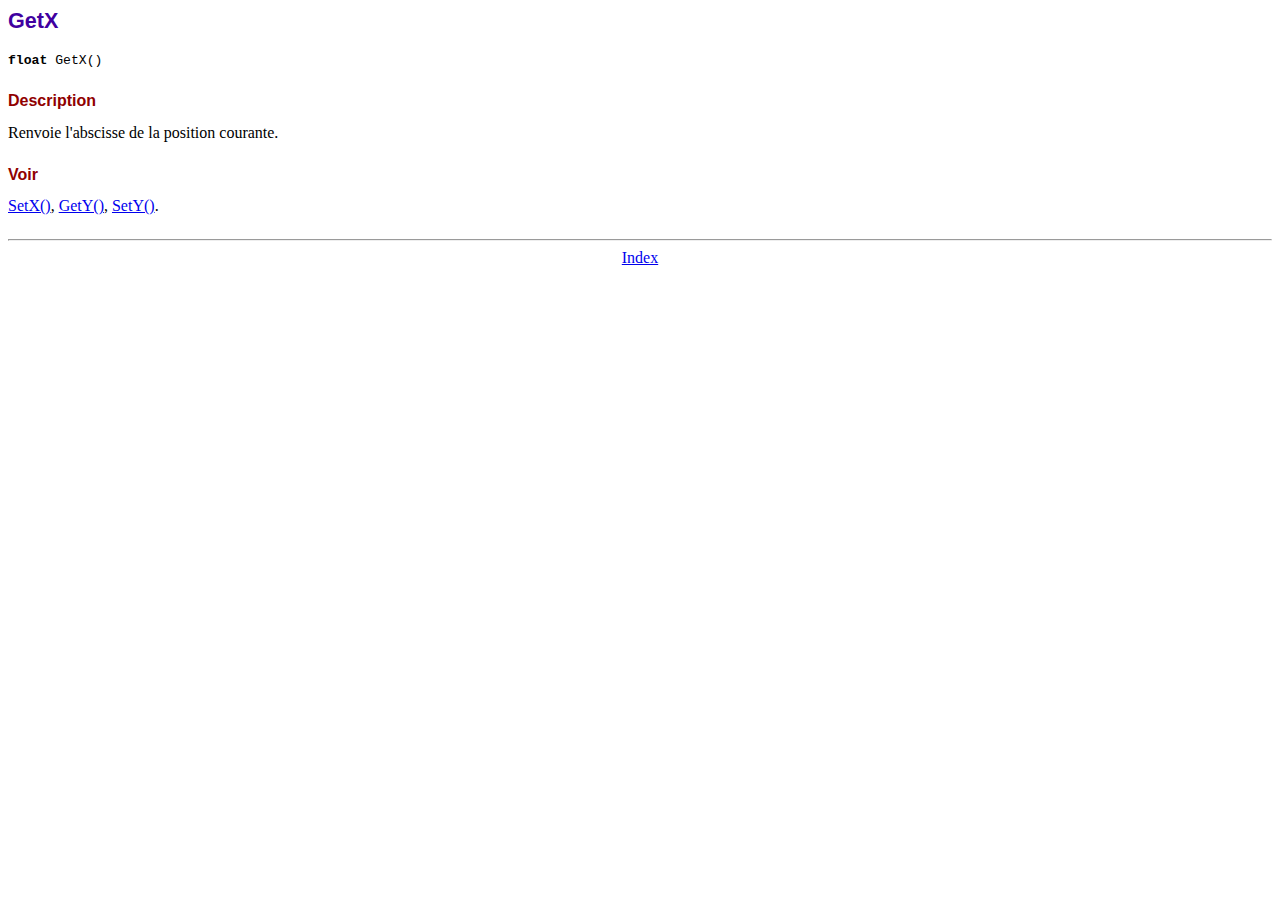
<file: doc/getx.htm>
<!DOCTYPE html PUBLIC "-//W3C//DTD HTML 4.01 Transitional//EN">
<html>
<head>
<meta http-equiv="Content-Type" content="text/html; charset=ISO-8859-1">
<title>GetX</title>
<link type="text/css" rel="stylesheet" href="../fpdf.css">
</head>
<body>
<h1>GetX</h1>
<code><b>float</b> GetX()</code>
<h2>Description</h2>
Renvoie l'abscisse de la position courante.
<h2>Voir</h2>
<a href="setx.htm">SetX()</a>,
<a href="gety.htm">GetY()</a>,
<a href="sety.htm">SetY()</a>.
<hr style="margin-top:1.5em">
<div style="text-align:center"><a href="index.htm">Index</a></div>
</body>
</html>
</file>
<file: stylesheets/stylesheet.css>
* {
  box-sizing: border-box; }

body {
  padding: 0;
  margin: 0;
  font-family: "Open Sans", "Helvetica Neue", Helvetica, Arial, sans-serif;
  font-size: 16px;
  line-height: 1.5;
  color: #606c71; }

a {
  color: #1e6bb8;
  text-decoration: none; }
  a:hover {
    text-decoration: underline; }

.btn {
  display: inline-block;
  margin-bottom: 1rem;
  color: rgba(255, 255, 255, 0.7);
  background-color: rgba(255, 255, 255, 0.08);
  border-color: rgba(255, 255, 255, 0.2);
  border-style: solid;
  border-width: 1px;
  border-radius: 0.3rem;
  transition: color 0.2s, background-color 0.2s, border-color 0.2s; }
  .btn + .btn {
    margin-left: 1rem; }

.btn:hover {
  color: rgba(255, 255, 255, 0.8);
  text-decoration: none;
  background-color: rgba(255, 255, 255, 0.2);
  border-color: rgba(255, 255, 255, 0.3); }

@media screen and (min-width: 64em) {
  .btn {
    padding: 0.75rem 1rem; } }

@media screen and (min-width: 42em) and (max-width: 64em) {
  .btn {
    padding: 0.6rem 0.9rem;
    font-size: 0.9rem; } }

@media screen and (max-width: 42em) {
  .btn {
    display: block;
    width: 100%;
    padding: 0.75rem;
    font-size: 0.9rem; }
    .btn + .btn {
      margin-top: 1rem;
      margin-left: 0; } }

.page-header {
  color: #fff;
  text-align: center;
  background-color: #159957;
  background-image: linear-gradient(120deg, #155799, #159957); }

@media screen and (min-width: 64em) {
  .page-header {
    padding: 5rem 6rem; } }

@media screen and (min-width: 42em) and (max-width: 64em) {
  .page-header {
    padding: 3rem 4rem; } }

@media screen and (max-width: 42em) {
  .page-header {
    padding: 2rem 1rem; } }

.project-name {
  margin-top: 0;
  margin-bottom: 0.1rem; }

@media screen and (min-width: 64em) {
  .project-name {
    font-size: 3.25rem; } }

@media screen and (min-width: 42em) and (max-width: 64em) {
  .project-name {
    font-size: 2.25rem; } }

@media screen and (max-width: 42em) {
  .project-name {
    font-size: 1.75rem; } }

.project-tagline {
  margin-bottom: 2rem;
  font-weight: normal;
  opacity: 0.7; }

@media screen and (min-width: 64em) {
  .project-tagline {
    font-size: 1.25rem; } }

@media screen and (min-width: 42em) and (max-width: 64em) {
  .project-tagline {
    font-size: 1.15rem; } }

@media screen and (max-width: 42em) {
  .project-tagline {
    font-size: 1rem; } }

.main-content :first-child {
  margin-top: 0; }
.main-content img {
  max-width: 100%; }
.main-content h1, .main-content h2, .main-content h3, .main-content h4, .main-content h5, .main-content h6 {
  margin-top: 2rem;
  margin-bottom: 1rem;
  font-weight: normal;
  color: #159957; }
.main-content p {
  margin-bottom: 1em; }
.main-content code {
  padding: 2px 4px;
  font-family: Consolas, "Liberation Mono", Menlo, Courier, monospace;
  font-size: 0.9rem;
  color: #383e41;
  background-color: #f3f6fa;
  border-radius: 0.3rem; }
.main-content pre {
  padding: 0.8rem;
  margin-top: 0;
  margin-bottom: 1rem;
  font: 1rem Consolas, "Liberation Mono", Menlo, Courier, monospace;
  color: #567482;
  word-wrap: normal;
  background-color: #f3f6fa;
  border: solid 1px #dce6f0;
  border-radius: 0.3rem; }
  .main-content pre > code {
    padding: 0;
    margin: 0;
    font-size: 0.9rem;
    color: #567482;
    word-break: normal;
    white-space: pre;
    background: transparent;
    border: 0; }
.main-content .highlight {
  margin-bottom: 1rem; }
  .main-content .highlight pre {
    margin-bottom: 0;
    word-break: normal; }
.main-content .highlight pre, .main-content pre {
  padding: 0.8rem;
  overflow: auto;
  font-size: 0.9rem;
  line-height: 1.45;
  border-radius: 0.3rem; }
.main-content pre code, .main-content pre tt {
  display: inline;
  max-width: initial;
  padding: 0;
  margin: 0;
  overflow: initial;
  line-height: inherit;
  word-wrap: normal;
  background-color: transparent;
  border: 0; }
  .main-content pre code:before, .main-content pre code:after, .main-content pre tt:before, .main-content pre tt:after {
    content: normal; }
.main-content ul, .main-content ol {
  margin-top: 0; }
.main-content blockquote {
  padding: 0 1rem;
  margin-left: 0;
  color: #819198;
  border-left: 0.3rem solid #dce6f0; }
  .main-content blockquote > :first-child {
    margin-top: 0; }
  .main-content blockquote > :last-child {
    margin-bottom: 0; }
.main-content table {
  display: block;
  width: 100%;
  overflow: auto;
  word-break: normal;
  word-break: keep-all; }
  .main-content table th {
    font-weight: bold; }
  .main-content table th, .main-content table td {
    padding: 0.5rem 1rem;
    border: 1px solid #e9ebec; }
.main-content dl {
  padding: 0; }
  .main-content dl dt {
    padding: 0;
    margin-top: 1rem;
    font-size: 1rem;
    font-weight: bold; }
  .main-content dl dd {
    padding: 0;
    margin-bottom: 1rem; }
.main-content hr {
  height: 2px;
  padding: 0;
  margin: 1rem 0;
  background-color: #eff0f1;
  border: 0; }

@media screen and (min-width: 64em) {
  .main-content {
    max-width: 64rem;
    padding: 2rem 6rem;
    margin: 0 auto;
    font-size: 1.1rem; } }

@media screen and (min-width: 42em) and (max-width: 64em) {
  .main-content {
    padding: 2rem 4rem;
    font-size: 1.1rem; } }

@media screen and (max-width: 42em) {
  .main-content {
    padding: 2rem 1rem;
    font-size: 1rem; } }

.site-footer {
  padding-top: 2rem;
  margin-top: 2rem;
  border-top: solid 1px #eff0f1; }

.site-footer-owner {
  display: block;
  font-weight: bold; }

.site-footer-credits {
  color: #819198; }

@media screen and (min-width: 64em) {
  .site-footer {
    font-size: 1rem; } }

@media screen and (min-width: 42em) and (max-width: 64em) {
  .site-footer {
    font-size: 1rem; } }

@media screen and (max-width: 42em) {
  .site-footer {
    font-size: 0.9rem; } }
</file>
<file: stylesheets/github-light.css>
/*
The MIT License (MIT)

Copyright (c) 2016 GitHub, Inc.

Permission is hereby granted, free of charge, to any person obtaining a copy
of this software and associated documentation files (the "Software"), to deal
in the Software without restriction, including without limitation the rights
to use, copy, modify, merge, publish, distribute, sublicense, and/or sell
copies of the Software, and to permit persons to whom the Software is
furnished to do so, subject to the following conditions:

The above copyright notice and this permission notice shall be included in all
copies or substantial portions of the Software.

THE SOFTWARE IS PROVIDED "AS IS", WITHOUT WARRANTY OF ANY KIND, EXPRESS OR
IMPLIED, INCLUDING BUT NOT LIMITED TO THE WARRANTIES OF MERCHANTABILITY,
FITNESS FOR A PARTICULAR PURPOSE AND NONINFRINGEMENT. IN NO EVENT SHALL THE
AUTHORS OR COPYRIGHT HOLDERS BE LIABLE FOR ANY CLAIM, DAMAGES OR OTHER
LIABILITY, WHETHER IN AN ACTION OF CONTRACT, TORT OR OTHERWISE, ARISING FROM,
OUT OF OR IN CONNECTION WITH THE SOFTWARE OR THE USE OR OTHER DEALINGS IN THE
SOFTWARE.

*/

.pl-c /* comment */ {
  color: #969896;
}

.pl-c1 /* constant, variable.other.constant, support, meta.property-name, support.constant, support.variable, meta.module-reference, markup.raw, meta.diff.header */,
.pl-s .pl-v /* string variable */ {
  color: #0086b3;
}

.pl-e /* entity */,
.pl-en /* entity.name */ {
  color: #795da3;
}

.pl-smi /* variable.parameter.function, storage.modifier.package, storage.modifier.import, storage.type.java, variable.other */,
.pl-s .pl-s1 /* string source */ {
  color: #333;
}

.pl-ent /* entity.name.tag */ {
  color: #63a35c;
}

.pl-k /* keyword, storage, storage.type */ {
  color: #a71d5d;
}

.pl-s /* string */,
.pl-pds /* punctuation.definition.string, string.regexp.character-class */,
.pl-s .pl-pse .pl-s1 /* string punctuation.section.embedded source */,
.pl-sr /* string.regexp */,
.pl-sr .pl-cce /* string.regexp constant.character.escape */,
.pl-sr .pl-sre /* string.regexp source.ruby.embedded */,
.pl-sr .pl-sra /* string.regexp string.regexp.arbitrary-repitition */ {
  color: #183691;
}

.pl-v /* variable */ {
  color: #ed6a43;
}

.pl-id /* invalid.deprecated */ {
  color: #b52a1d;
}

.pl-ii /* invalid.illegal */ {
  color: #f8f8f8;
  background-color: #b52a1d;
}

.pl-sr .pl-cce /* string.regexp constant.character.escape */ {
  font-weight: bold;
  color: #63a35c;
}

.pl-ml /* markup.list */ {
  color: #693a17;
}

.pl-mh /* markup.heading */,
.pl-mh .pl-en /* markup.heading entity.name */,
.pl-ms /* meta.separator */ {
  font-weight: bold;
  color: #1d3e81;
}

.pl-mq /* markup.quote */ {
  color: #008080;
}

.pl-mi /* markup.italic */ {
  font-style: italic;
  color: #333;
}

.pl-mb /* markup.bold */ {
  font-weight: bold;
  color: #333;
}

.pl-md /* markup.deleted, meta.diff.header.from-file */ {
  color: #bd2c00;
  background-color: #ffecec;
}

.pl-mi1 /* markup.inserted, meta.diff.header.to-file */ {
  color: #55a532;
  background-color: #eaffea;
}

.pl-mdr /* meta.diff.range */ {
  font-weight: bold;
  color: #795da3;
}

.pl-mo /* meta.output */ {
  color: #1d3e81;
}
</file>
<file: fpdf.css>
body {font-family:"Times New Roman",serif}
h1 {font:bold 135% Arial,sans-serif; color:#4000A0; margin-bottom:0.9em}
h2 {font:bold 100% Arial,sans-serif; color:#900000; margin-top:1.5em}
dl.param dt {text-decoration:underline}
dl.param dd {margin-top:1em; margin-bottom:1em}
dl.param ul {margin-top:1em; margin-bottom:1em}
tt, code, kbd {font-family:"Courier New",Courier,monospace; font-size:82%}
div.source {margin-top:1.4em; margin-bottom:1.3em}
div.source pre {display:table; border:1px solid #24246A; width:100%; margin:0em; font-family:inherit; font-size:100%}
div.source code {display:block; border:1px solid #C5C5EC; background-color:#F0F5FF; padding:6px; color:#000000}
div.doc-source {margin-top:1.4em; margin-bottom:1.3em}
div.doc-source pre {display:table; width:100%; margin:0em; font-family:inherit; font-size:100%}
div.doc-source code {display:block; background-color:#E0E0E0; padding:4px}
.kw {color:#000080; font-weight:bold}
.str {color:#CC0000}
.cmt {color:#008000}
p.demo {text-align:center; margin-top:-0.9em}
a.demo {text-decoration:none; font-weight:bold; color:#0000CC}
a.demo:link {text-decoration:none; font-weight:bold; color:#0000CC}
a.demo:hover {text-decoration:none; font-weight:bold; color:#0000FF}
a.demo:active {text-decoration:none; font-weight:bold; color:#0000FF}
</file>
